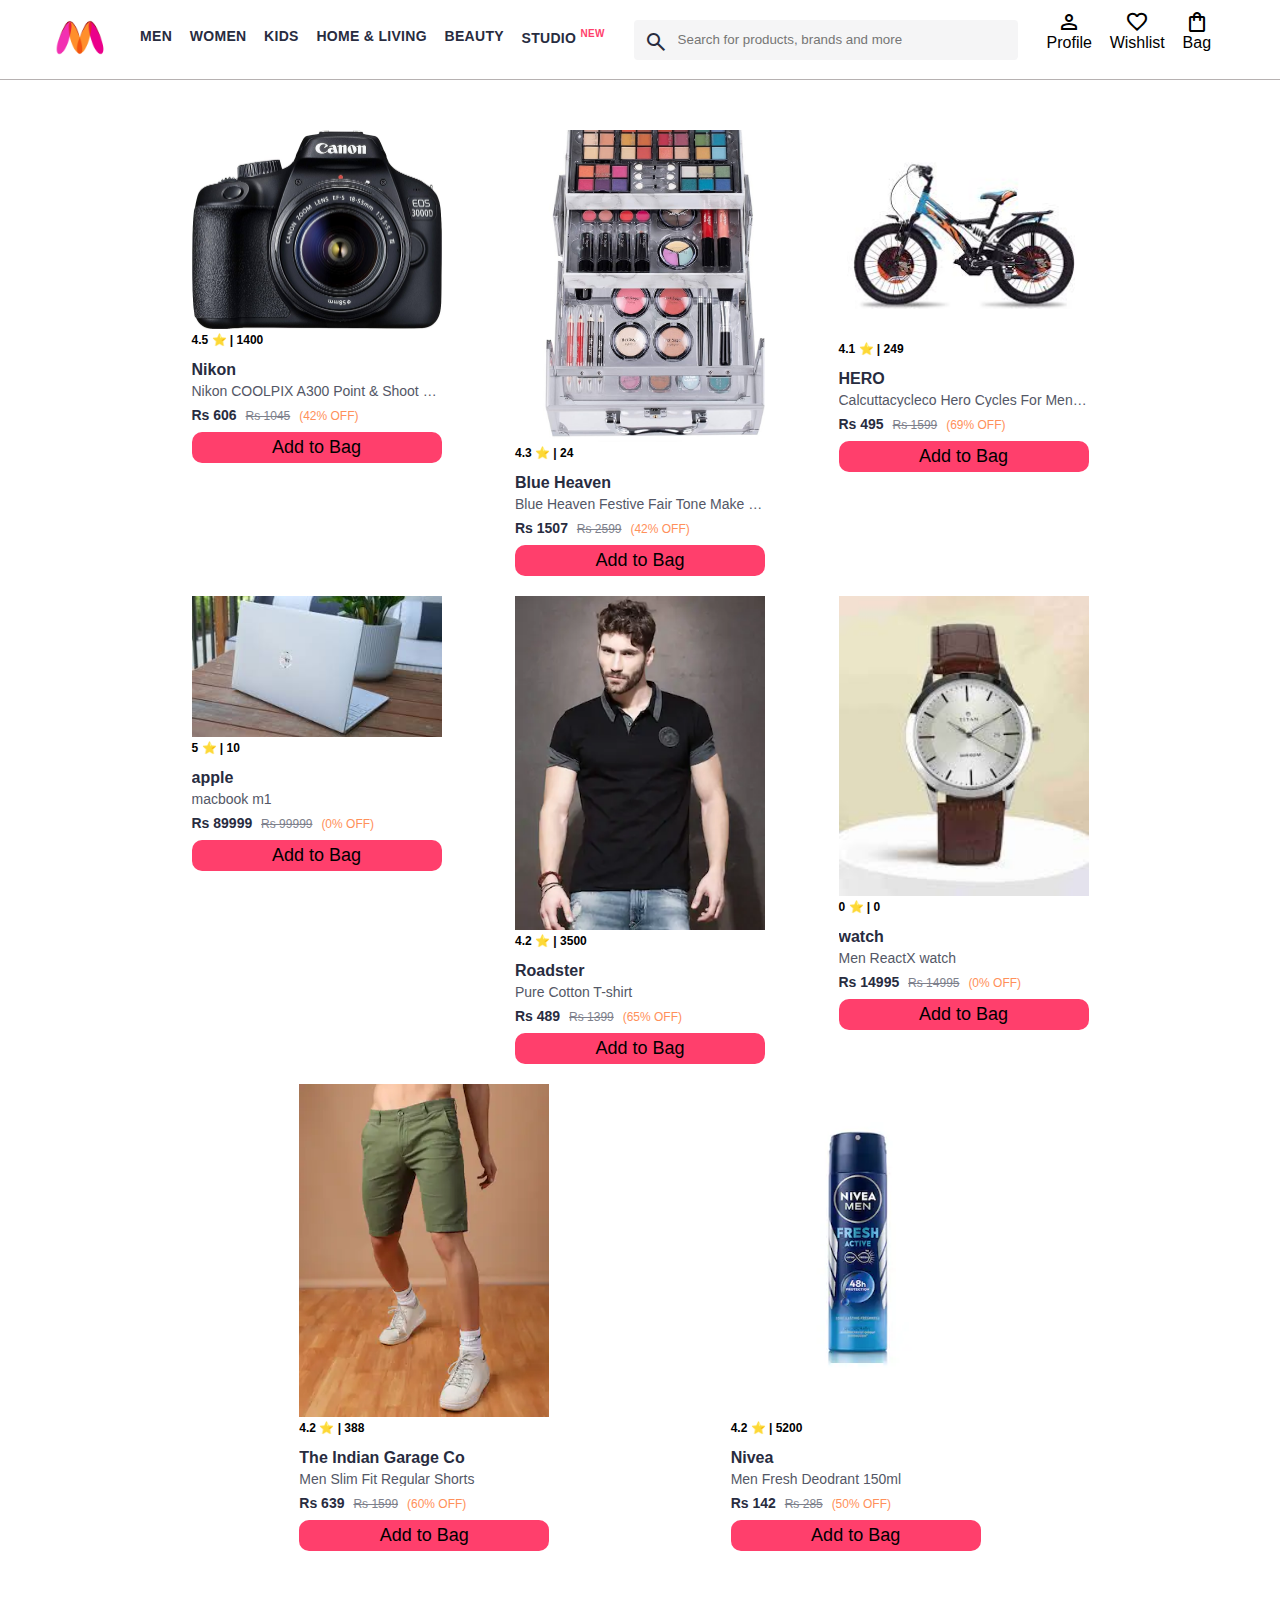
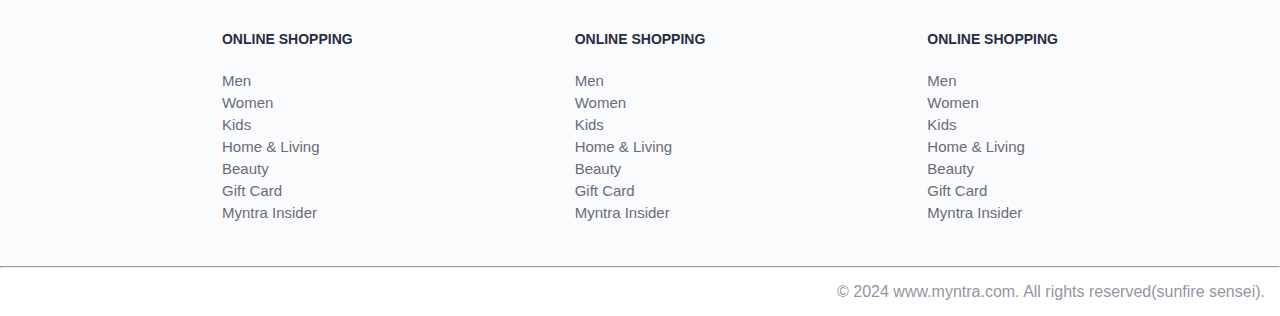
<file: index.html>
<!DOCTYPE html>
<html lang="en">

<head>
    <title>Myntra Clone</title>
    <link rel="stylesheet" href="css/index.css" />
    <link rel="stylesheet"
        href="https://fonts.googleapis.com/css2?family=Material+Symbols+Outlined:opsz,wght,FILL,GRAD@20..48,100..700,0..1,-50..200" />
</head>

<body>
    <header>
        <div class="logo_container">
            <a href="#"><img class="myntra_home" src="images/myntra_logo.webp" alt="Myntra Home" /></a>
        </div>
        <nav class="nav_bar">
            <a href="#">Men</a>
            <a href="#">Women</a>
            <a href="#">Kids</a>
            <a href="#">Home & Living</a>
            <a href="#">Beauty</a>
            <a href="#">Studio <sup>New</sup></a>
        </nav>
        <div class="search_bar">
            <span class="material-symbols-outlined search_icon">search</span>
            <input class="search_input" placeholder="Search for products, brands and more" />
        </div>
        <div class="action_bar">
            <div class="action_container">
                <span class="material-symbols-outlined action_icon">person</span>
                <span class="action_name">Profile</span>
            </div>

            <div class="action_container">
                <span class="material-symbols-outlined action_icon">favorite</span>
                <span class="action_name">Wishlist</span>
            </div>

            <a class="action_container" href="pages/bag.html">
                <span class="material-symbols-outlined action_icon">shopping_bag</span>
                <span class="action_name">Bag</span>
                <span class="bag-item-count">0</span>
            </a>
        </div>
    </header>
    <main>
        <div class="items-container"></div>
    </main>
    <footer>
        <div class="footer_container">
            <div class="footer_column">
                <h3>ONLINE SHOPPING</h3>

                <a href="#">Men</a>
                <a href="#">Women</a>
                <a href="#">Kids</a>
                <a href="#">Home & Living</a>
                <a href="#">Beauty</a>
                <a href="#">Gift Card</a>
                <a href="#">Myntra Insider</a>
            </div>

            <div class="footer_column">
                <h3>ONLINE SHOPPING</h3>

                <a href="#">Men</a>
                <a href="#">Women</a>
                <a href="#">Kids</a>
                <a href="#">Home & Living</a>
                <a href="#">Beauty</a>
                <a href="#">Gift Card</a>
                <a href="#">Myntra Insider</a>
            </div>

            <div class="footer_column">
                <h3>ONLINE SHOPPING</h3>

                <a href="#">Men</a>
                <a href="#">Women</a>
                <a href="#">Kids</a>
                <a href="#">Home & Living</a>
                <a href="#">Beauty</a>
                <a href="#">Gift Card</a>
                <a href="#">Myntra Insider</a>
            </div>
        </div>
        <hr />

        <div class="copyright">
            © 2024 www.myntra.com. All rights reserved(sunfire sensei).
        </div>
    </footer>
    <script src="data/items.js"></script>
    <script src="script/index.js"></script>
</body>

</html>
</file>
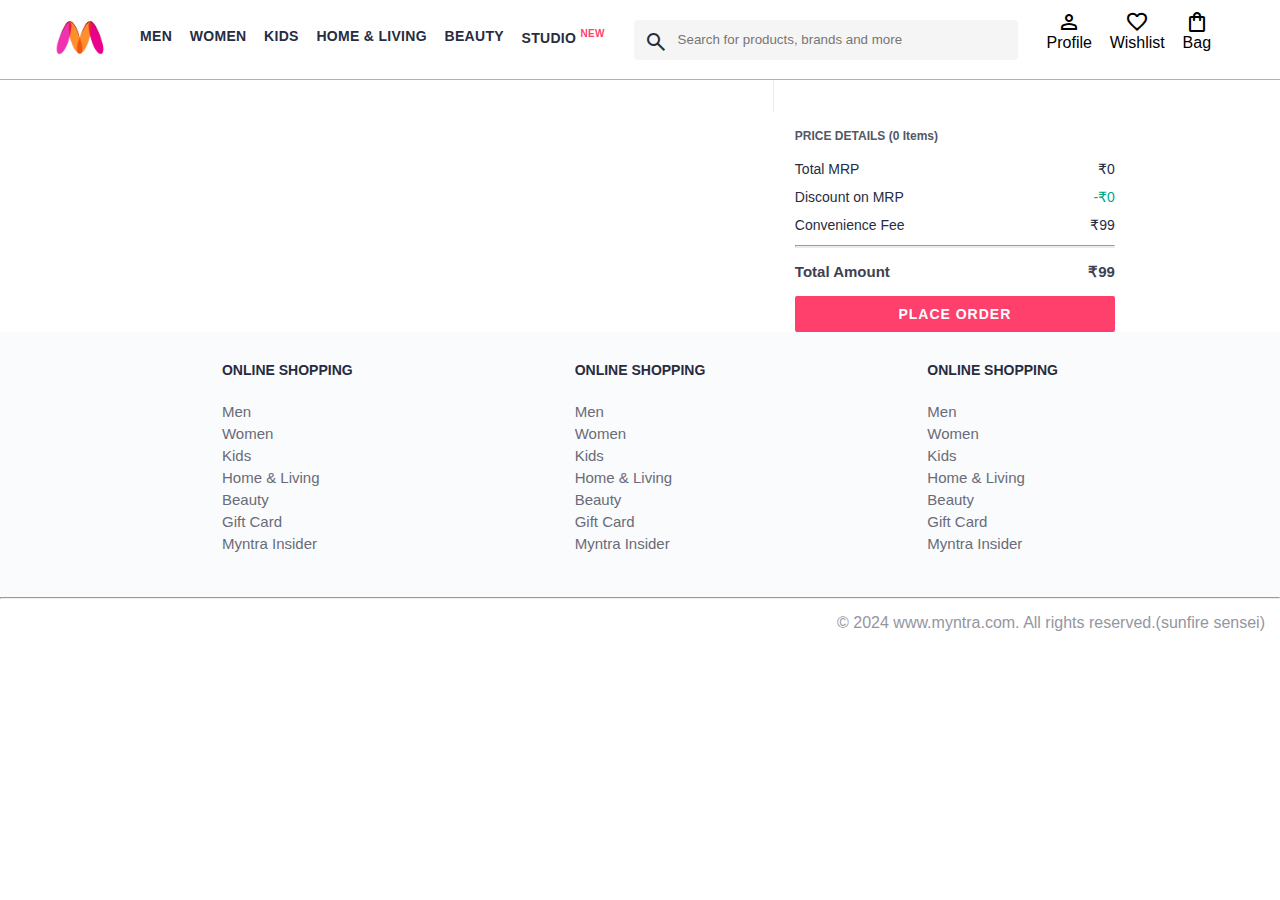
<file: pages/bag.html>
<!DOCTYPE html>
<html lang="en">

<head>
    <title>Myntra Clone</title>
    <link rel="stylesheet" href="../css/index.css" />
    <link rel="stylesheet" href="../css/bag.css" />
    <link rel="stylesheet"
        href="https://fonts.googleapis.com/css2?family=Material+Symbols+Outlined:opsz,wght,FILL,GRAD@20..48,100..700,0..1,-50..200" />
</head>

<body>
    <header>
        <div class="logo_container">
            <a href="#"><img class="myntra_home" src="../images/myntra_logo.webp" alt="Myntra Home" /></a>
        </div>
        <nav class="nav_bar">
            <a href="#">Men</a>
            <a href="#">Women</a>
            <a href="#">Kids</a>
            <a href="#">Home & Living</a>
            <a href="#">Beauty</a>
            <a href="#">Studio <sup>New</sup></a>
        </nav>
        <div class="search_bar">
            <span class="material-symbols-outlined search_icon">search</span>
            <input class="search_input" placeholder="Search for products, brands and more" />
        </div>
        <div class="action_bar">
            <div class="action_container">
                <span class="material-symbols-outlined action_icon">person</span>
                <span class="action_name">Profile</span>
            </div>

            <div class="action_container">
                <span class="material-symbols-outlined action_icon">favorite</span>
                <span class="action_name">Wishlist</span>
            </div>

            <div class="action_container">
                <span class="material-symbols-outlined action_icon">shopping_bag</span>
                <span class="action_name">Bag</span>
                <span class="bag-item-count">0</span>
            </div>
        </div>
    </header>

    <main>
        <div class="bag-page">
            <div class="bag-items-container"></div>
            <div class="bag-summary"></div>
        </div>
    </main>

    <footer>
        <div class="footer_container">
            <div class="footer_column">
                <h3>ONLINE SHOPPING</h3>

                <a href="#">Men</a>
                <a href="#">Women</a>
                <a href="#">Kids</a>
                <a href="#">Home & Living</a>
                <a href="#">Beauty</a>
                <a href="#">Gift Card</a>
                <a href="#">Myntra Insider</a>
            </div>

            <div class="footer_column">
                <h3>ONLINE SHOPPING</h3>

                <a href="#">Men</a>
                <a href="#">Women</a>
                <a href="#">Kids</a>
                <a href="#">Home & Living</a>
                <a href="#">Beauty</a>
                <a href="#">Gift Card</a>
                <a href="#">Myntra Insider</a>
            </div>

            <div class="footer_column">
                <h3>ONLINE SHOPPING</h3>

                <a href="#">Men</a>
                <a href="#">Women</a>
                <a href="#">Kids</a>
                <a href="#">Home & Living</a>
                <a href="#">Beauty</a>
                <a href="#">Gift Card</a>
                <a href="#">Myntra Insider</a>
            </div>
        </div>
        <hr />

        <div class="copyright">
            © 2024 www.myntra.com. All rights reserved.(sunfire sensei)
        </div>
    </footer>
    <script src="../data/items.js"></script>
    <script src="../script/index.js"></script>
    <script src="../script/bag.js"></script>
</body>

</html>
</file>
<file: css/index.css>
* {
    margin: 0;
    padding: 0;
    font-family: Assistant, -apple-system, BlinkMacSystemFont, Segoe UI, Roboto, Helvetica, Arial, sans-serif;
    box-sizing: border-box;
}

header {
    display: flex;
    background-color: #ffffff;
    height: 80px;
    justify-content: space-between;
    align-items: center;
    border-bottom: 1px solid #b6b1b1;
}

.myntra_home {
    height: 45px;
}

.logo_container {
    margin-left: 4%;
}

.action_bar {
    margin-right: 4%;
}

.nav_bar {
    display: flex;
    min-width: 500px;
    justify-content: space-evenly;
}

.nav_bar a {
    font-size: 14px;
    letter-spacing: .3px;
    color: #282c3f;
    font-weight: 700;
    text-transform: uppercase;
    text-decoration: none;
    padding: 28px 0;
    border-bottom: 5px solid #ffffff;
}

.nav_bar a:hover {
    border-bottom: 4px solid #f54e77;
}

.nav_bar a sup {
    color: #ff3f6c;
    font-size: 10px;
}

.search_bar {
    height: 40px;
    min-width: 200px;
    width: 30%;
    display: flex;
    align-items: center;
}

.search_icon {
    box-sizing: content-box;
    height: 20px;
    padding: 10px;

    background-color: #f5f5f6;
    color: #282c3f;
    font-weight: 300;
    border-radius: 4px 0 0 4px;
}

.search_input {
    color: #696e79;
    background-color: #f5f5f6;
    flex-grow: 1;
    height: 40px;
    border: 0;
    border-radius: 0 4px 4px 0;
}

.action_bar {
    display: flex;
    min-width: 200px;
    justify-content: space-evenly;
}

.action_container {
    display: flex;
    flex-direction: column;
    align-items: center;
}

/* Main section */
.banner_container {
    margin: 40px 0;
}

.banner_image {
    width: 100%;
}

.category_heading {
    text-transform: uppercase;
    color: #3e4152;
    letter-spacing: .15em;
    font-size: 1.8em;
    margin: 50px 0 10px 30px;
    max-height: 5em;
    font-weight: 700;
}

.category-items,
.items-container {
    width: 80%;
    margin: 50px 10%;
    display: flex;
    flex-wrap: wrap;
    justify-content: space-evenly;
}

.sale_item {
    width: 250px;
}

.footer_container {
    padding: 30px 0px 40px 0px;
    background: #FAFBFC;
    display: flex;
    justify-content: space-evenly;
}

.footer_column {
    display: flex;
    flex-direction: column;
}

.footer_column h3 {
    color: #282c3f;
    font-size: 14px;
    margin-bottom: 25px;
}

.footer_column a {
    color: #696b79;
    font-size: 15px;
    text-decoration: none;
    padding-bottom: 5px;
}

.copyright {
    color: #94969f;
    text-align: end;
    padding: 15px;
}

.items-container {
    width: 80%;
    margin: 40px 10%;
}

.item-container {
    width: 250px;
    margin: 10px;
}

.item-image {
    width: 100%;
}

.rating {
    font-size: 12px;
    font-weight: 700;
}

.company-name {
    margin-top: 15px;
    font-size: 16px;
    font-weight: 700;
    line-height: 1;
    color: #282c3f;
    margin-bottom: 6px;
    overflow: hidden;
    text-overflow: ellipsis;
    white-space: nowrap;
}

.item-name {
    color: #535766;
    font-size: 14px;
    line-height: 1;
    margin-bottom: 0;
    margin-top: 0;
    overflow: hidden;
    text-overflow: ellipsis;
    white-space: nowrap;
    font-weight: 400;
    display: block;
}

.price {
    margin-top: 10px;
    font-size: 14px;
    line-height: 15px;
    color: #282c3f;
    white-space: nowrap;
}

.current-price {
    font-size: 14px;
    font-weight: 700;
    color: #282c3f;
}

.original-price {
    text-decoration: line-through;
    color: #7e818c;
    font-weight: 400;
    margin-left: 5px;
    font-size: 12px;
}

.discount {
    color: #ff905a;
    font-weight: 400;
    font-size: 12px;
    margin-left: 5px;
}

.btn-add-bag {
    margin-top: 8px;
    font-size: 18px;
    width: 100%;
    background-color: #ff3f6c;
    border: none;
    padding: 5px 15px;
    border-radius: 10px;
    cursor: pointer;
}

.bag-item-count {
    background-color: #f16565;
    white-space: nowrap;
    text-align: center;
    line-height: 18px;
    padding: 0 6px;
    height: 18px;
    position: relative;
    border-radius: 50%;
    font-size: 12px;
    color: #fff;
    left: 13px;
    top: -44px;
    font-weight: 700;
    cursor: pointer;
}

.action_container {
    text-decoration: none;
}

a.action_container:link {
    color: black;
}
</file>
<file: css/bag.css>
.bag-items-container {
    display: inline-block;
    width: 64%;
    padding-right: 20px;
    border-right: 1px solid #eaeaec;
    padding-top: 32px;
    color: #282c3f;
    font-size: 13px;
    line-height: 1.42857143;
}

.bag-page {
    width: 75%;
    margin-left: 12.5%;
}

.bag-summary {
    vertical-align: top;
    display: inline-block;
    width: 35%;
    padding: 24px 0 0 16px;
    color: #282c3f;
    font-size: 13px;
    line-height: 1.42857143;
}

.bag-details-container {
    margin-bottom: 16px;
}

.price-header {
    font-size: 12px;
    font-weight: 700;
    margin: 24px 0 16px;
    color: #535766;
}

.price-item {
    margin-bottom: 12px;
    line-height: 16px;
    font-size: 14px;
    color: #282c3f;
}

.price-item-value {
    float: right;
}

.priceDetail-base-discount {
    color: #03a685;
}

.price-footer {
    font-weight: 700;
    font-size: 15px;
    padding-top: 16px;
    border-top: 1px solid #eaeaec;
    color: #3e4152;
    line-height: 16px;
}

.btn-place-order {
    width: 100%;
    letter-spacing: 1px;
    font-size: 14px;
    font-weight: 600;
    border-radius: 2px;
    border-width: 0px;
    padding: 10px 16px;
    background-color: rgb(255, 63, 108);
    color: rgb(255, 255, 255);
    cursor: pointer;
}

.bag-item-container {
    margin-bottom: 8px;
    background: #fff;
    font-size: 14px;
    border: 1px solid #eaeaec;
    border-radius: 4px;
    position: relative;
    padding: 12px 12px 0;
}

.item-left-part {
    position: absolute;
    background: rgb(255, 255, 255);
    height: 148px;
    width: 111px;
}

.item-right-part {
    padding-left: 12px;
    position: relative;
    min-height: 148px;
    margin-left: 111px;
    margin-bottom: 12px;
}

.bag-item-img {
    width: 100%;
}

.return-period {
    display: inline-flex;
    font-size: 14px;
    padding-top: 8px;
}

.return-period-days {
    font-weight: 700;
    margin-right: 4px;
}

.delivery-details {
    margin-top: 5px;
    color: #282c3f;
    font-size: 12px;
    letter-spacing: -.1px;
    margin-bottom: 8px;
    line-height: 15px;
}

.delivery-details-days {
    color: #03a685;
}

.remove-from-cart {
    position: absolute;
    font-size: 25px;
    top: 10px;
    right: 18px;
    width: 14px;
    height: 14px;
    cursor: pointer;
}
</file>
